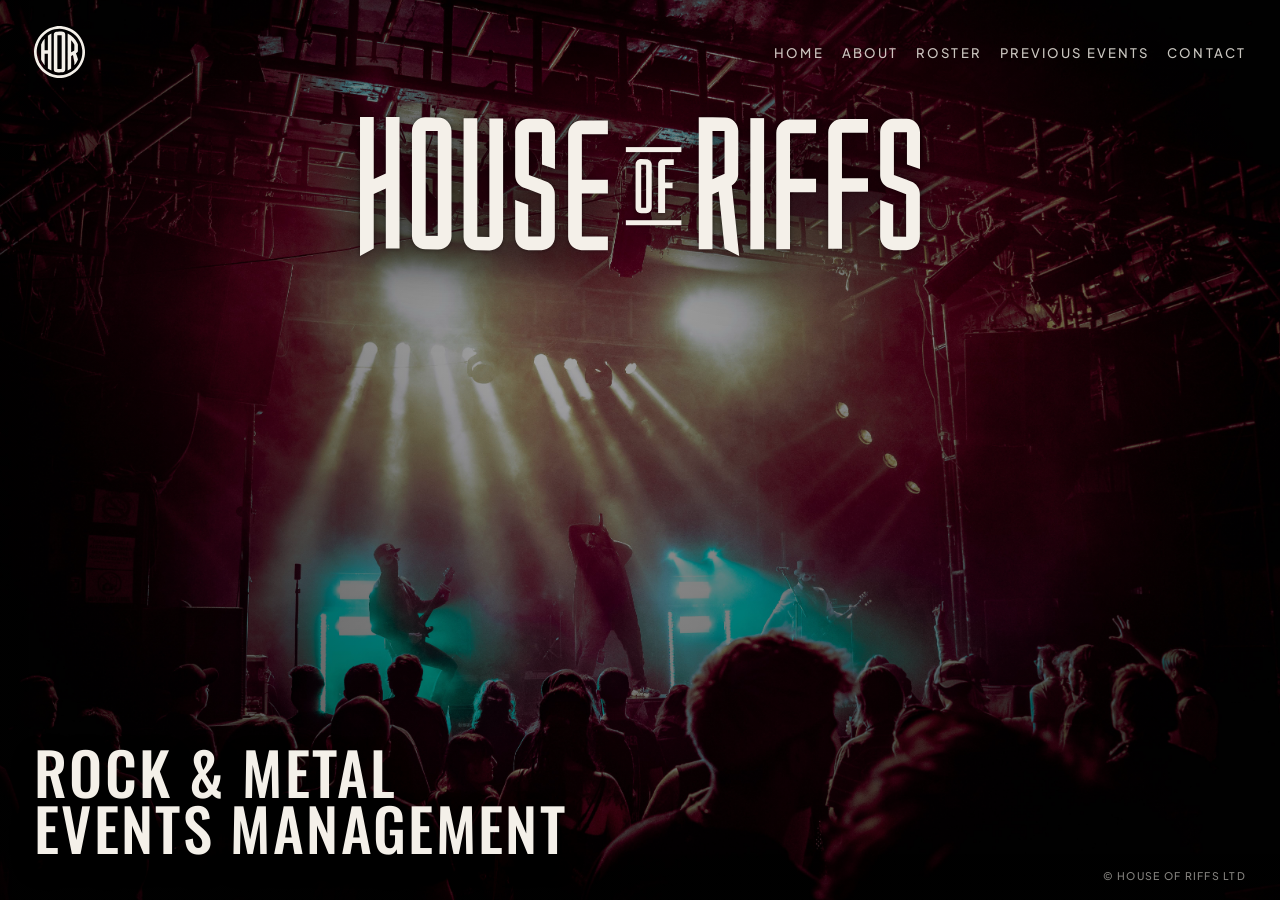
<file: index.html>
<!DOCTYPE html>
<html lang="en">
  <head>
    <meta charset="UTF-8" />
    <meta name="viewport" content="width=device-width, initial-scale=1.0" />
    <title>House of Riffs | Rock & Metal Bookings</title>
    <meta
      name="description"
      content="House of Riffs is a rock and metal bookings company."
    />
    <link rel="preconnect" href="https://fonts.googleapis.com" />
    <link rel="preconnect" href="https://fonts.gstatic.com" crossorigin />
    <link
      href="https://fonts.googleapis.com/css2?family=Oswald:wght@400;500;600&family=Plus+Jakarta+Sans:wght@400;500;600&display=swap"
      rel="stylesheet"
    />
    <link rel="icon" type="image/svg+xml" href="assets/hor-emblem-favicon.svg" />
    <link rel="stylesheet" href="styles.css" />
  </head>
  <body>
    <main class="landing-page" id="landingPage">
      <div class="hero-track" aria-hidden="true">
        <div class="hero-panel hero-panel-home">
          <div class="hero-image hero-image-home"></div>
          <div class="hero-overlay hero-overlay-home"></div>
        </div>
        <div class="hero-panel hero-panel-about">
          <div class="hero-image hero-image-about"></div>
          <div class="hero-overlay hero-overlay-about"></div>
        </div>
      </div>

      <header class="site-header">
        <a class="site-brand site-brand-emblem" href="index.html" aria-label="House of Riffs home">
          <img class="site-emblem" src="assets/hor-emblem.svg" alt="House of Riffs emblem" />
        </a>
        <nav class="site-nav" aria-label="Primary">
          <a href="index.html" id="homeNavLink">Home</a>
          <button type="button" class="nav-toggle-link" id="aboutToggle" aria-expanded="false" aria-controls="aboutPanel">About</button>
          <a href="roster.html">Roster</a>
          <a href="events.html">Previous Events</a>
          <a href="mailto:bookings@houseofriffs.com">Contact</a>
        </nav>
      </header>

      <div class="hero-wordmark-wrap">
        <img class="hero-wordmark" src="assets/hor-wordmark.svg" alt="House of Riffs logo" />
      </div>

      <section class="hero-copy">
        <p>Rock &amp; metal events management</p>
      </section>

      <p class="hero-copyright">&copy; House of Riffs Ltd</p>

      <section class="about-panel" id="aboutPanel" aria-hidden="true">
        <button type="button" class="about-close" id="aboutClose" aria-label="Close about panel">
          <span aria-hidden="true">&times;</span>
          <span>Close</span>
        </button>
        <img class="about-wordmark" src="assets/hor-wordmark.svg" alt="House of Riffs logo" />
        <div class="about-copy">
          <h1>About House of Riffs</h1>
          <p>
            House of Riffs is a booking agency built from real experience inside the live music scene.
          </p>
          <p>
            With over 35 years of collective experience across bands, touring, promoting shows,
            artist development and live events, we understand what it takes to build the right
            opportunities for artists and deliver reliable, well-matched shows for promoters and venues.
          </p>
          <p>
            We work with rock, metal and alternative artists who are serious about growing their
            audience, developing their live presence and making every show count.
          </p>
          <p>
            Our role is to connect the dots - the right artists, the right rooms, the right promoters
            and the right strategy.
          </p>
          <p>
            Good booking is about more than filling dates. It is about understanding the artist,
            the audience, the venue and the bigger picture. House of Riffs brings practical
            experience, industry knowledge and a genuine connection to the scene, offering artists
            and promoters a professional booking partner that understands live music from every angle.
          </p>
        </div>
      </section>
    </main>
    <script>
      (() => {
        const landingPage = document.getElementById("landingPage");
        const homeNavLink = document.getElementById("homeNavLink");
        const aboutToggle = document.getElementById("aboutToggle");
        const aboutClose = document.getElementById("aboutClose");
        const aboutPanel = document.getElementById("aboutPanel");
        const ABOUT_ENTER_MS = 240;
        const ABOUT_EXIT_MS = 260;
        const HERO_RETURN_MS = 1240;
        const HERO_OPEN_MS = 1240;
        let openTimeoutId;
        let closeTimeoutId;
        let returnTimeoutId;

        if (!landingPage || !homeNavLink || !aboutToggle || !aboutClose || !aboutPanel) return;

        const clearTransitionTimers = () => {
          window.clearTimeout(openTimeoutId);
          window.clearTimeout(closeTimeoutId);
          window.clearTimeout(returnTimeoutId);
        };

        const setAboutState = (isAboutOpen) => {
          landingPage.classList.toggle("is-about-open", isAboutOpen);
          aboutToggle.setAttribute("aria-expanded", String(isAboutOpen));
          aboutPanel.setAttribute("aria-hidden", String(!isAboutOpen));
        };

        const openAbout = () => {
          if (landingPage.classList.contains("is-about-open")) return;

          clearTransitionTimers();
          landingPage.classList.remove("is-about-exiting", "is-home-returning");
          landingPage.classList.add("is-transitioning", "is-about-entering");

          openTimeoutId = window.setTimeout(() => {
            setAboutState(true);
            landingPage.classList.remove("is-about-entering");
          }, ABOUT_ENTER_MS);

          returnTimeoutId = window.setTimeout(() => {
            landingPage.classList.remove("is-transitioning");
          }, ABOUT_ENTER_MS + HERO_OPEN_MS);
        };

        const closeAbout = () => {
          if (!landingPage.classList.contains("is-about-open")) return;

          clearTransitionTimers();
          landingPage.classList.add("is-transitioning", "is-about-exiting");

          closeTimeoutId = window.setTimeout(() => {
            setAboutState(false);
            landingPage.classList.remove("is-about-exiting");
            landingPage.classList.add("is-home-returning");
          }, ABOUT_EXIT_MS);

          returnTimeoutId = window.setTimeout(() => {
            landingPage.classList.remove("is-home-returning", "is-transitioning");
          }, ABOUT_EXIT_MS + HERO_RETURN_MS);
        };

        aboutToggle.addEventListener("click", openAbout);
        aboutClose.addEventListener("click", closeAbout);
        homeNavLink.addEventListener("click", (event) => {
          if (!landingPage.classList.contains("is-about-open")) return;
          event.preventDefault();
          closeAbout();
        });

        document.addEventListener("keydown", (event) => {
          if (event.key === "Escape") closeAbout();
        });
      })();
    </script>
  </body>
</html>
</file>
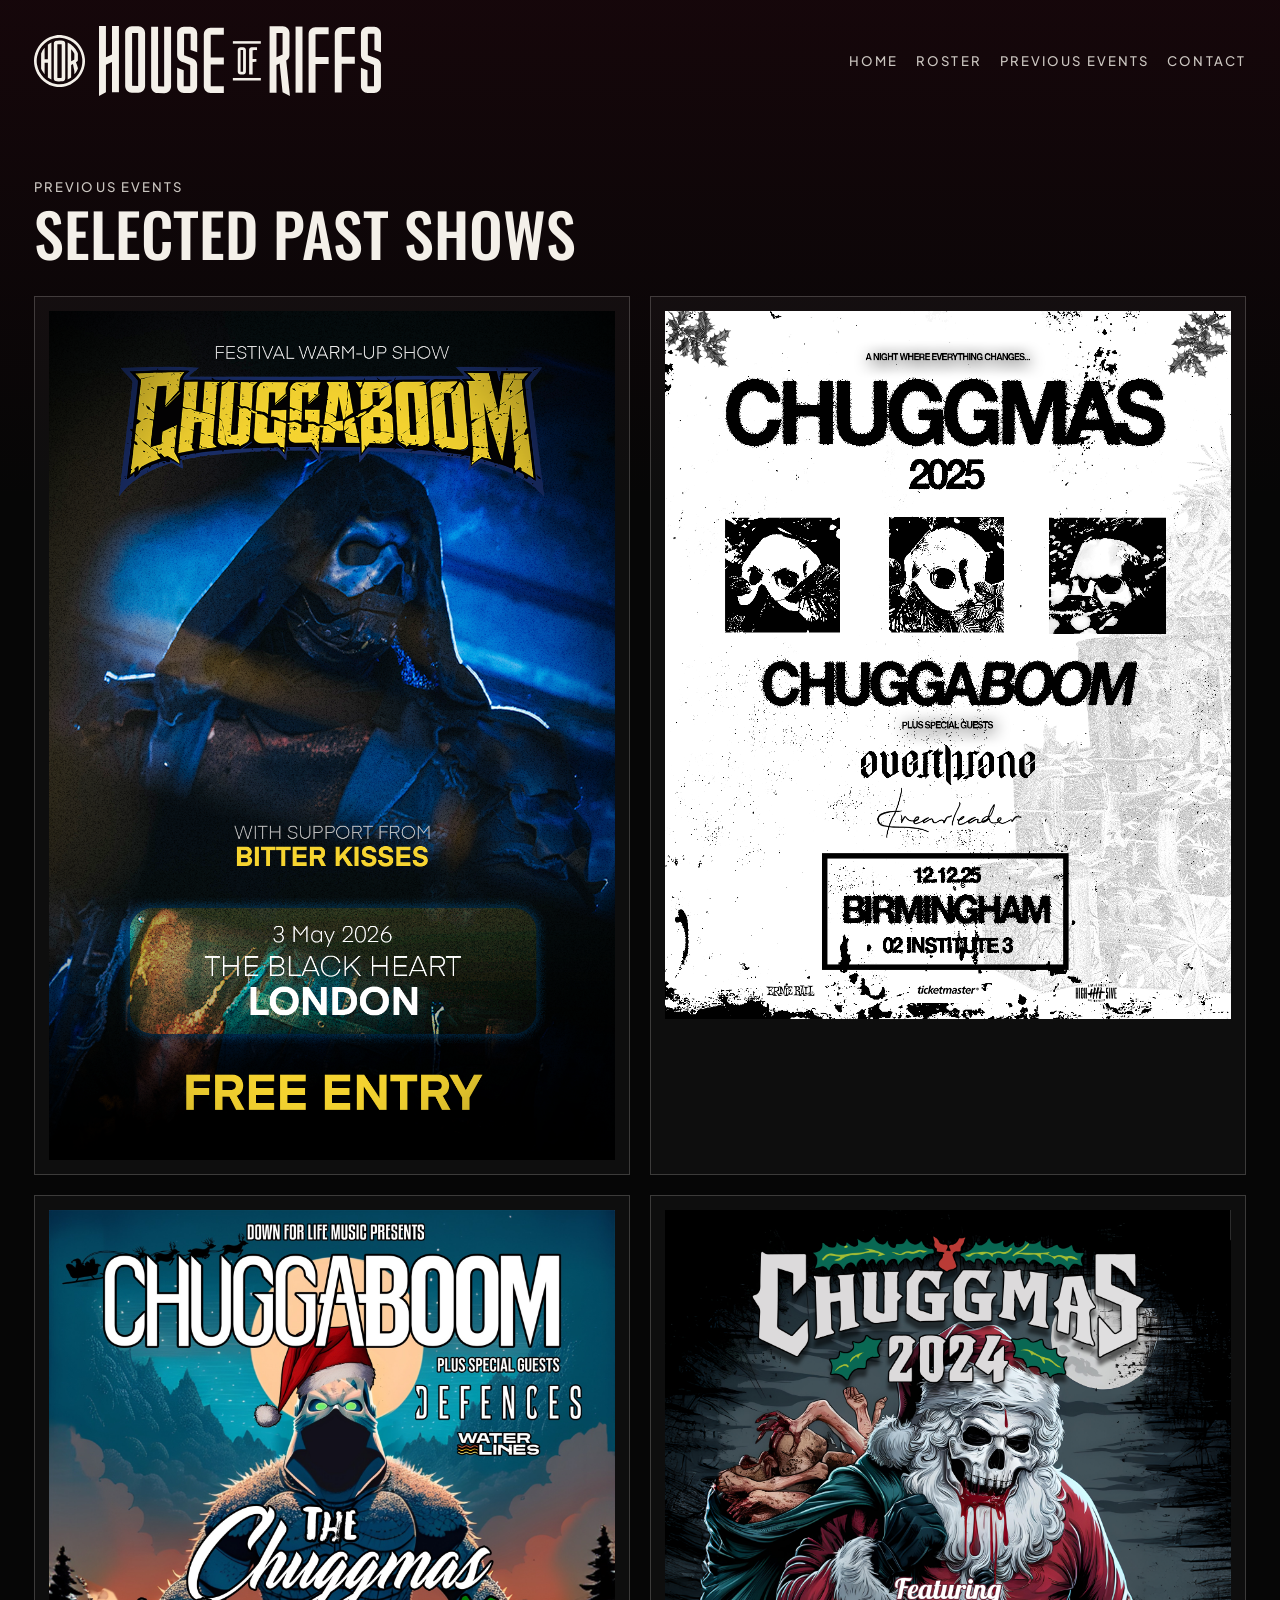
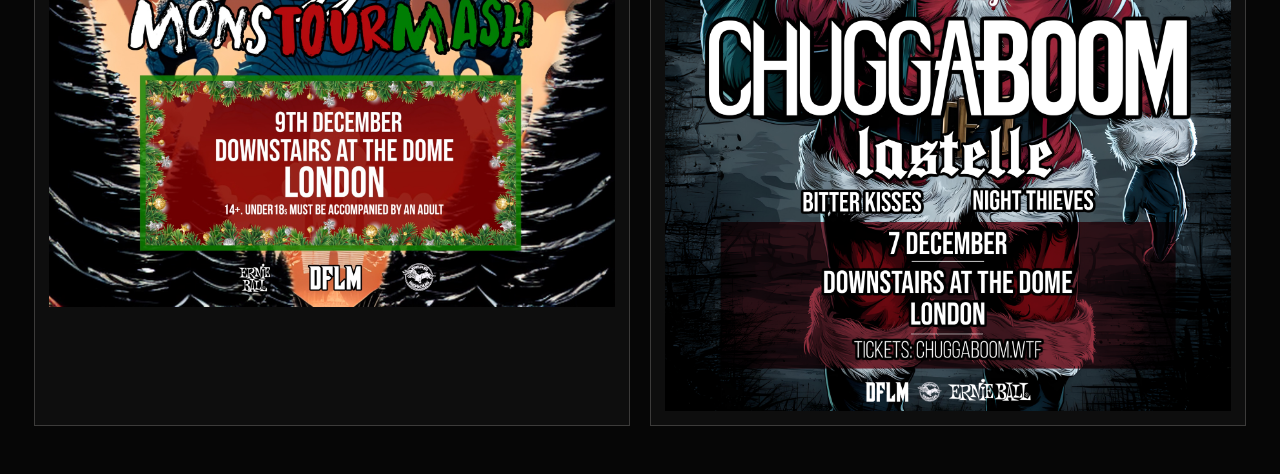
<file: events.html>
<!DOCTYPE html>
<html lang="en">
  <head>
    <meta charset="UTF-8" />
    <meta name="viewport" content="width=device-width, initial-scale=1.0" />
    <title>House of Riffs | Previous Events</title>
    <meta
      name="description"
      content="Previous events from House of Riffs."
    />
    <link rel="preconnect" href="https://fonts.googleapis.com" />
    <link rel="preconnect" href="https://fonts.gstatic.com" crossorigin />
    <link
      href="https://fonts.googleapis.com/css2?family=Oswald:wght@400;500;600&family=Plus+Jakarta+Sans:wght@400;500;600&display=swap"
      rel="stylesheet"
    />
    <link rel="icon" type="image/svg+xml" href="assets/hor-emblem-favicon.svg" />
    <link rel="stylesheet" href="styles.css" />
  </head>
  <body>
    <main class="content-page">
      <header class="page-header">
        <a class="site-brand" href="index.html" aria-label="House of Riffs home">
          <img class="site-emblem" src="assets/hor-emblem.svg" alt="House of Riffs emblem" />
          <img class="site-wordmark" src="assets/hor-wordmark.svg" alt="House of Riffs logo" />
        </a>
        <nav class="site-nav" aria-label="Primary">
          <a href="index.html">Home</a>
          <a href="roster.html">Roster</a>
          <a href="events.html">Previous Events</a>
          <a href="mailto:bookings@houseofriffs.com">Contact</a>
        </nav>
      </header>

      <section class="page-intro">
        <p class="page-kicker">Previous Events</p>
        <h1>Selected past shows</h1>
      </section>

      <section class="poster-grid-page">
        <article class="content-card poster-card-page">
          <img src="assets/event-black-heart.png" alt="The Black Heart festival warm-up show poster" />
        </article>
        <article class="content-card poster-card-page">
          <img src="assets/event-chuggmas-2025.png" alt="Chuggmas 2025 event poster" />
        </article>
        <article class="content-card poster-card-page">
          <img src="assets/event-xmas-monstour-2.jpg" alt="Xmas Monstour 2 event poster" />
        </article>
        <article class="content-card poster-card-page">
          <img src="assets/event-chuggmas-2024.png" alt="Chuggmas 2024 with Lastelle event poster" />
        </article>
      </section>
    </main>
  </body>
</html>
</file>
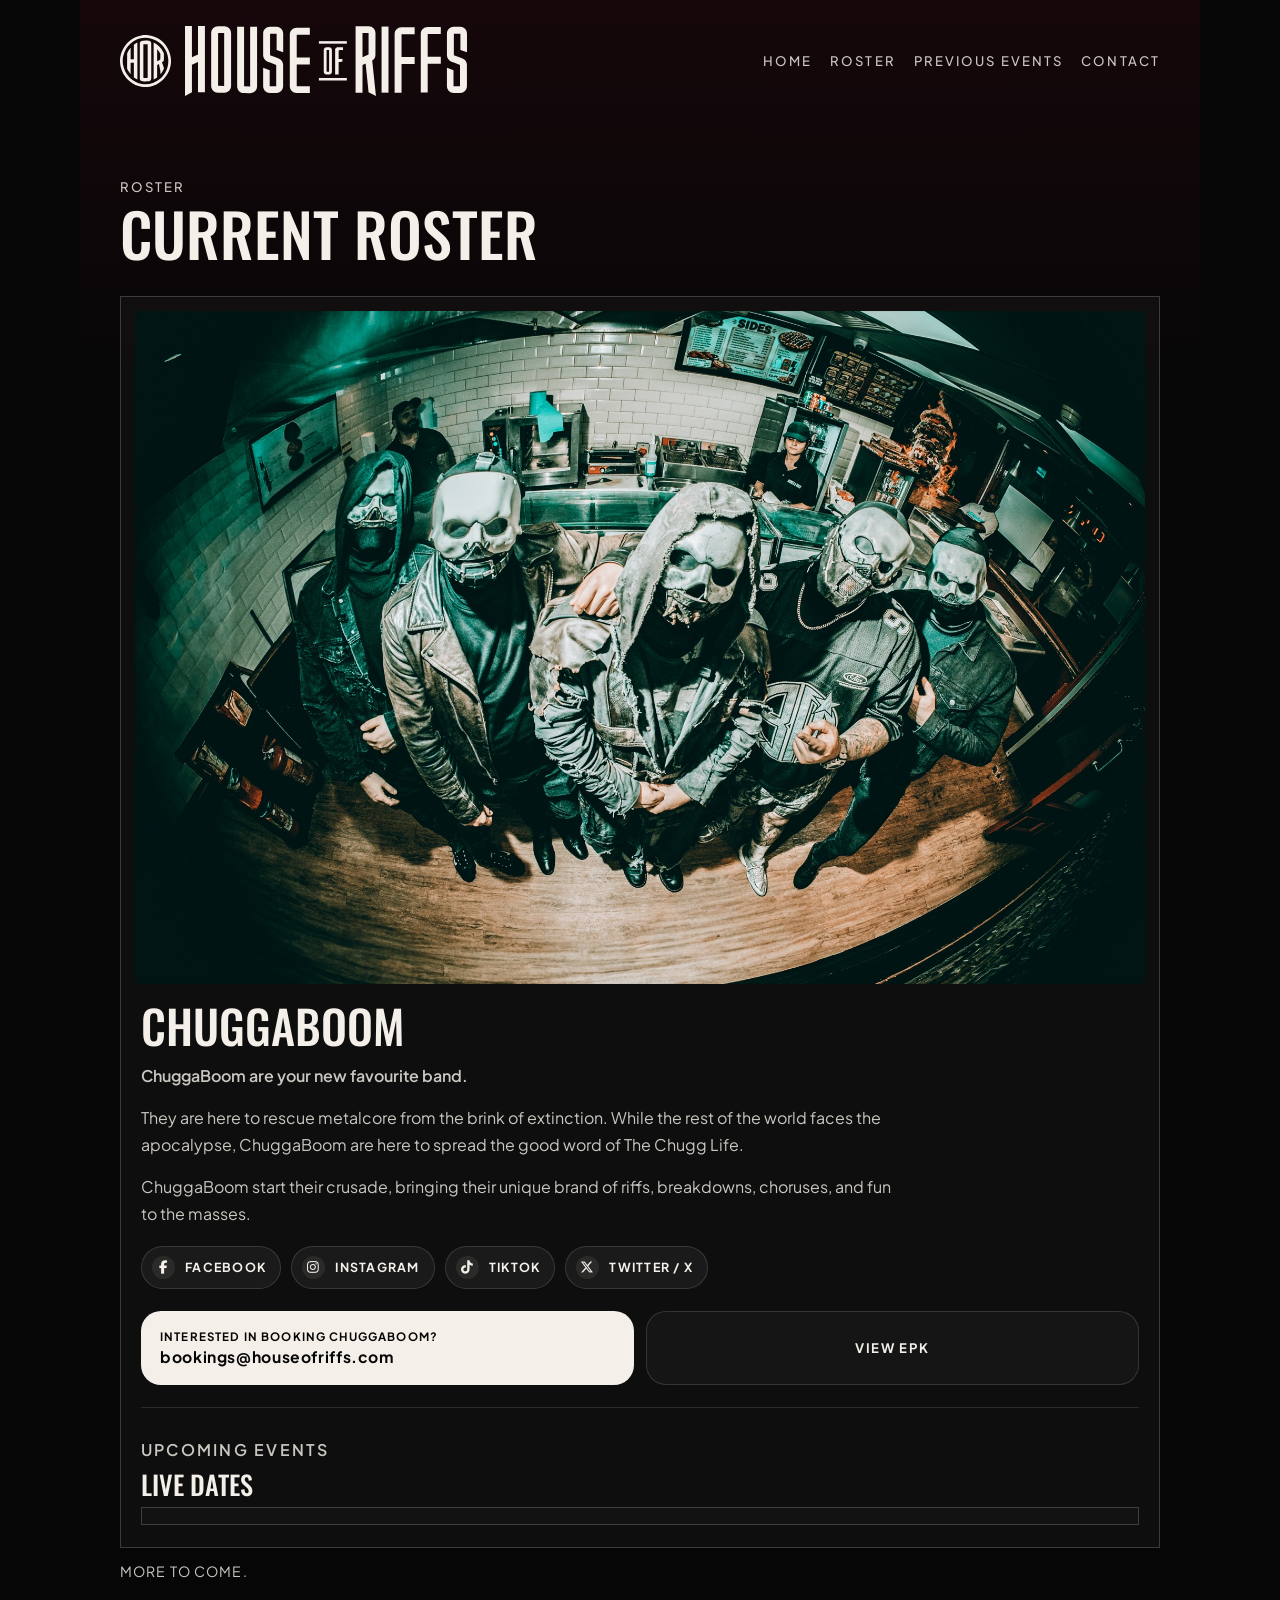
<file: roster.html>
<!DOCTYPE html>
<html lang="en">
  <head>
    <meta charset="UTF-8" />
    <meta name="viewport" content="width=device-width, initial-scale=1.0" />
    <title>House of Riffs | Roster</title>
    <meta
      name="description"
      content="House of Riffs roster."
    />
    <link rel="preconnect" href="https://fonts.googleapis.com" />
    <link rel="preconnect" href="https://fonts.gstatic.com" crossorigin />
    <link
      href="https://fonts.googleapis.com/css2?family=Oswald:wght@400;500;600&family=Plus+Jakarta+Sans:wght@400;500;600&display=swap"
      rel="stylesheet"
    />
    <link rel="icon" type="image/svg+xml" href="assets/hor-emblem-favicon.svg" />
    <link rel="stylesheet" href="assets/fontawesome/css/all.min.css" />
    <link rel="stylesheet" href="styles.css" />
  </head>
  <body>
    <main class="content-page roster-page">
      <header class="page-header">
        <a class="site-brand" href="index.html" aria-label="House of Riffs home">
          <img class="site-emblem" src="assets/hor-emblem.svg" alt="House of Riffs emblem" />
          <img class="site-wordmark" src="assets/hor-wordmark.svg" alt="House of Riffs logo" />
        </a>
        <nav class="site-nav" aria-label="Primary">
          <a href="index.html">Home</a>
          <a href="roster.html">Roster</a>
          <a href="events.html">Previous Events</a>
          <a href="mailto:bookings@houseofriffs.com">Contact</a>
        </nav>
      </header>

      <section class="page-intro">
        <p class="page-kicker">Roster</p>
        <h1>Current roster</h1>
      </section>

      <section class="card-grid">
        <article class="content-card artist-card-page">
          <div class="artist-media-wrap">
            <img src="assets/chuggaboom-promo.jpg" alt="ChuggaBoom promo image" />
          </div>
          <div class="card-copy">
            <h2>ChuggaBoom</h2>
            <p class="artist-intro">ChuggaBoom are your new favourite band.</p>
            <p>
              They are here to rescue metalcore from the brink of extinction.
              While the rest of the world faces the apocalypse, ChuggaBoom are
              here to spread the good word of The Chugg Life.
            </p>
            <p>
              ChuggaBoom start their crusade, bringing their unique brand of
              riffs, breakdowns, choruses, and fun to the masses.
            </p>
            <div class="artist-socials" aria-label="ChuggaBoom social media">
              <a href="https://facebook.com/chuggaboomband" target="_blank" rel="noreferrer">
                <i class="fa-brands fa-facebook-f" aria-hidden="true"></i>
                <span>Facebook</span>
              </a>
              <a href="https://instagram.com/chuggaboomband" target="_blank" rel="noreferrer">
                <i class="fa-brands fa-instagram" aria-hidden="true"></i>
                <span>Instagram</span>
              </a>
              <a href="https://tiktok.com/@chuggaboomband" target="_blank" rel="noreferrer">
                <i class="fa-brands fa-tiktok" aria-hidden="true"></i>
                <span>TikTok</span>
              </a>
              <a href="https://twitter.com/chuggaboomband" target="_blank" rel="noreferrer">
                <i class="fa-brands fa-x-twitter" aria-hidden="true"></i>
                <span>Twitter / X</span>
              </a>
            </div>
            <div class="booking-callout">
              <div class="booking-callout-actions">
                <a href="mailto:bookings@houseofriffs.com" class="booking-callout-button">
                  <span class="booking-callout-label">Interested in booking ChuggaBoom?</span>
                  <span class="booking-callout-email">bookings@houseofriffs.com</span>
                </a>
                <a href="chuggaboom/epk/index.html" class="epk-link-button">View EPK</a>
              </div>
            </div>

            <div class="events-embed-block">
              <p class="events-embed-kicker">Upcoming Events</p>
              <h3>Live dates</h3>
              <section class="content-card bandsintown-card bandsintown-card-embedded">
                <a
                  class="bit-widget-initializer"
                  data-artist-name="chuggaboom"
                  data-app-id="bbaf2b5498827ac249992dcfde48fcb5"
                  data-background-color="rgba(0,0,0,0)"
                  data-separator-color="rgba(244,240,233,0.14)"
                  data-text-color="rgba(244,240,233,1)"
                  data-font="Helvetica"
                  data-auto-style="false"
                  data-button-label-capitalization="uppercase"
                  data-location-capitalization="capitalize"
                  data-venue-capitalization="capitalize"
                  data-local-dates-position="aboveUpcoming"
                  data-social-share-icon="false"
                  data-display-limit="3"
                  data-display-start-time="false"
                  data-display-lineup="false"
                  data-display-details="false"
                  data-display-local-dates="false"
                  data-display-past-dates="false"
                  data-display-track-button="false"
                  data-display-play-my-city="false"
                  data-date-format="MMM. DD YYYY"
                  data-date-orientation="horizontal"
                  data-date-border-color="rgba(244,240,233,0.18)"
                  data-date-border-width="1px"
                  data-date-capitalization="uppercase"
                  data-date-border-radius="6px"
                  data-event-ticket-cta-size="small"
                  data-event-ticket-text="Tickets"
                  data-event-ticket-cta-text-color="#060606"
                  data-event-ticket-cta-bg-color="#f4f0e9"
                  data-event-ticket-cta-border-color="#f4f0e9"
                  data-event-ticket-cta-border-width="0px"
                  data-event-ticket-cta-border-radius="999px"
                  data-sold-out-button-text-color="#f4f0e9"
                  data-sold-out-button-background-color="#3a3a3a"
                  data-sold-out-button-border-color="#3a3a3a"
                  data-sold-out-button-clickable="false"
                  data-follow-section-position="hidden"
                  data-play-my-city-position="hidden"
                  data-bit-logo-position="hidden"
                  data-widget-width="100%"
                ></a>
              </section>
            </div>
          </div>
        </article>
      </section>

      <section class="roster-note">
        <p>More to come.</p>
      </section>
    </main>
    <script charset="utf-8" src="https://widgetv3.bandsintown.com/main.min.js"></script>
  </body>
</html>
</file>
<file: styles.css>
:root {
  --text: #f4f0e9;
  --muted: rgba(244, 240, 233, 0.82);
  --line: rgba(244, 240, 233, 0.2);
  --shadow: rgba(0, 0, 0, 0.48);
}

* {
  box-sizing: border-box;
}

html,
body {
  margin: 0;
  min-height: 100%;
}

body {
  font-family: "Plus Jakarta Sans", "Segoe UI", sans-serif;
  color: var(--text);
  background: #060606;
}

@keyframes heroImageSettle {
  from {
    transform: scale(1.045);
  }
  to {
    transform: scale(1.02);
  }
}

@keyframes fadeLiftIn {
  from {
    opacity: 0;
    transform: translateY(10px);
  }
  to {
    opacity: 1;
    transform: translateY(0);
  }
}

a {
  color: inherit;
  text-decoration: none;
}

img {
  display: block;
  max-width: 100%;
}

.landing-page {
  position: relative;
  min-height: 100vh;
  overflow: hidden;
  isolation: isolate;
  background: #060606;
}

.content-page {
  min-height: 100vh;
  padding: 18px 16px 28px;
  background:
    linear-gradient(180deg, rgba(93, 11, 31, 0.18) 0%, rgba(6, 6, 6, 0) 24%),
    #060606;
}

.roster-page {
  max-width: 1120px;
  margin: 0 auto;
}

.hero-track,
.hero-image,
.hero-overlay {
  position: absolute;
}

.hero-track {
  inset: 0;
  display: flex;
  width: 200%;
  transition: transform 1420ms cubic-bezier(0.22, 1, 0.36, 1);
}

.hero-track::after {
  content: "";
  position: absolute;
  top: 0;
  bottom: 0;
  left: calc(50% - 72px);
  width: 144px;
  pointer-events: none;
  background:
    linear-gradient(
      90deg,
      rgba(6, 6, 6, 0) 0%,
      rgba(6, 6, 6, 0.16) 22%,
      rgba(6, 6, 6, 0.26) 50%,
      rgba(6, 6, 6, 0.16) 78%,
      rgba(6, 6, 6, 0) 100%
    );
  opacity: 0;
  backdrop-filter: blur(18px) saturate(1.05);
  -webkit-backdrop-filter: blur(18px) saturate(1.05);
  transition: opacity 240ms ease;
}

.hero-panel {
  position: relative;
  flex: 0 0 50%;
  min-width: 50%;
}

.hero-image,
.hero-overlay {
  inset: 0;
}

.hero-image {
  background-image: url("assets/chuggaboom-live.jpg");
  background-position: center 68%;
  background-repeat: no-repeat;
  background-size: cover;
}

.hero-image-home {
  transform: scale(1.02);
  animation: heroImageSettle 1.8s ease-out both;
}

.hero-image-about {
  background-image: url("assets/about-house-of-riffs.jpg");
  background-position: center center;
}

.hero-overlay {
  background:
    linear-gradient(180deg, rgba(0, 0, 0, 0.38) 0%, rgba(0, 0, 0, 0.2) 24%, rgba(0, 0, 0, 0.52) 100%),
    linear-gradient(90deg, rgba(0, 0, 0, 0.52) 0%, rgba(0, 0, 0, 0.12) 42%, rgba(0, 0, 0, 0.44) 100%);
}

.hero-overlay-about {
  background:
    linear-gradient(180deg, rgba(0, 0, 0, 0.34) 0%, rgba(0, 0, 0, 0.14) 24%, rgba(0, 0, 0, 0.68) 100%),
    linear-gradient(90deg, rgba(0, 0, 0, 0.58) 0%, rgba(0, 0, 0, 0.18) 46%, rgba(0, 0, 0, 0.5) 100%);
}

.site-header,
.hero-copy,
.hero-wordmark-wrap,
.hero-copyright,
.about-panel {
  position: relative;
  z-index: 1;
}

.page-header {
  display: flex;
  flex-direction: column;
  align-items: flex-start;
  gap: 12px;
}

.site-header {
  display: flex;
  align-items: center;
  justify-content: space-between;
  gap: 20px;
  padding: 26px 34px 0;
}

.site-brand {
  display: flex;
  align-items: center;
  gap: 14px;
}

.site-brand-emblem {
  gap: 0;
}

.site-emblem {
  width: clamp(42px, 4vw, 56px);
}

.site-wordmark {
  width: clamp(180px, 22vw, 300px);
}

.hero-wordmark-wrap {
  position: absolute;
  top: clamp(84px, 13vh, 132px);
  left: 50%;
  width: min(560px, calc(100vw - 180px));
  opacity: 1;
  transform: translateX(-50%);
  transition:
    opacity 520ms ease,
    top 1420ms cubic-bezier(0.22, 1, 0.36, 1),
    right 1420ms cubic-bezier(0.22, 1, 0.36, 1),
    left 1420ms cubic-bezier(0.22, 1, 0.36, 1),
    width 1420ms cubic-bezier(0.22, 1, 0.36, 1),
    transform 1420ms cubic-bezier(0.22, 1, 0.36, 1);
}

.hero-wordmark {
  opacity: 0;
  width: 100%;
  filter:
    drop-shadow(0 8px 18px rgba(0, 0, 0, 0.42))
    drop-shadow(0 20px 42px rgba(0, 0, 0, 0.34))
    drop-shadow(0 0 2px rgba(0, 0, 0, 0.5));
  animation: fadeLiftIn 900ms ease-out 140ms both;
}

.site-nav {
  display: flex;
  flex-wrap: wrap;
  gap: 18px;
}

.site-nav a,
.site-nav button,
.hero-copy p {
  font-size: 0.82rem;
  font-weight: 500;
  letter-spacing: 0.16em;
  text-transform: uppercase;
}

.site-nav a,
.site-nav button {
  position: relative;
  padding: 0;
  border: 0;
  background: transparent;
  color: var(--muted);
  font-family: inherit;
  cursor: pointer;
  transition: color 180ms ease;
}

.site-nav a::after,
.site-nav button::after {
  content: "";
  position: absolute;
  left: 0;
  right: 0;
  bottom: -6px;
  height: 1px;
  background: currentColor;
  opacity: 0.85;
  transform: scaleX(0);
  transform-origin: left center;
  transition: transform 180ms ease;
}

.site-nav a:hover,
.site-nav a:focus-visible,
.site-nav button:hover,
.site-nav button:focus-visible {
  color: var(--text);
}

.site-nav a:hover::after,
.site-nav a:focus-visible::after,
.site-nav button:hover::after,
.site-nav button:focus-visible::after {
  transform: scaleX(1);
}

.page-intro {
  margin: 40px 0 22px;
}

.page-kicker {
  margin: 0 0 10px;
  color: var(--muted);
  font-size: 0.82rem;
  font-weight: 500;
  letter-spacing: 0.16em;
  text-transform: uppercase;
}

.page-intro h1,
.page-subsection h2,
.card-copy h2 {
  margin: 0;
  font-family: "Oswald", "Arial Narrow", sans-serif;
  font-weight: 500;
  text-transform: uppercase;
}

.page-intro h1 {
  font-size: clamp(2.15rem, 4.8vw, 3.75rem);
  line-height: 0.92;
}

.page-subsection {
  margin: 36px 0 18px;
}

.page-subsection h2 {
  font-size: clamp(2rem, 4vw, 3rem);
  line-height: 0.95;
}

.card-grid,
.poster-grid-page {
  display: grid;
  gap: 16px;
}

.card-grid {
  grid-template-columns: 1fr;
}

.poster-grid-page {
  grid-template-columns: 1fr;
}

.content-card {
  border: 1px solid var(--line);
  background: rgba(255, 255, 255, 0.03);
}

.bandsintown-card {
  padding: 12px;
}

.bandsintown-card-embedded {
  margin-top: 10px;
  padding: 8px 10px;
  background: rgba(255, 255, 255, 0.015);
}

.booking-callout {
  margin-top: 22px;
}

.booking-callout-actions {
  display: flex;
  flex-wrap: wrap;
  align-items: stretch;
  gap: 12px;
}

.booking-callout-button {
  display: inline-flex;
  flex-direction: column;
  align-items: flex-start;
  justify-content: center;
  gap: 4px;
  flex: 1 1 0;
  min-height: 74px;
  padding: 14px 18px;
  border-radius: 20px;
  border: 1px solid rgba(244, 240, 233, 0.14);
  background: var(--text);
  color: #060606;
  transition:
    transform 180ms ease,
    box-shadow 180ms ease,
    border-color 180ms ease,
    background-color 180ms ease;
}

.booking-callout-button:hover,
.booking-callout-button:focus-visible {
  transform: translateY(-1px);
  box-shadow: 0 10px 24px rgba(0, 0, 0, 0.18);
  border-color: rgba(255, 255, 255, 0.9);
  background: #ffffff;
}

.booking-callout-label {
  display: block;
  font-size: 0.72rem;
  font-weight: 700;
  letter-spacing: 0.1em;
  line-height: 1.1;
  text-transform: uppercase;
}

.booking-callout-email {
  display: block;
  font-size: 0.98rem;
  font-weight: 700;
  letter-spacing: 0.04em;
  line-height: 1.1;
}

.epk-link-button {
  display: inline-flex;
  align-items: center;
  justify-content: center;
  flex: 1 1 0;
  min-height: 74px;
  padding: 14px 18px;
  border-radius: 20px;
  border: 1px solid rgba(244, 240, 233, 0.14);
  background: rgba(255, 255, 255, 0.03);
  color: var(--text);
  font-size: 0.82rem;
  font-weight: 700;
  letter-spacing: 0.12em;
  line-height: 1;
  text-transform: uppercase;
  transition:
    transform 180ms ease,
    box-shadow 180ms ease,
    border-color 180ms ease,
    background-color 180ms ease;
}

.epk-link-button:hover,
.epk-link-button:focus-visible {
  transform: translateY(-1px);
  box-shadow: 0 10px 24px rgba(0, 0, 0, 0.18);
  border-color: rgba(244, 240, 233, 0.28);
  background: rgba(255, 255, 255, 0.06);
}

.roster-note {
  margin-top: 14px;
}

.roster-note p {
  margin: 0;
  color: var(--muted);
  font-size: 0.88rem;
  letter-spacing: 0.08em;
  text-transform: uppercase;
}

.events-embed-block {
  margin-top: 22px;
  padding-top: 14px;
  border-top: 1px solid rgba(244, 240, 233, 0.12);
}

.events-embed-kicker {
  margin: 0;
  color: var(--muted);
  font-size: 0.78rem;
  font-weight: 600;
  letter-spacing: 0.14em;
  text-transform: uppercase;
}

.events-embed-block h3 {
  margin: 8px 0 0;
  font-family: "Oswald", "Arial Narrow", sans-serif;
  font-size: clamp(1.25rem, 2.3vw, 1.65rem);
  font-weight: 500;
  line-height: 0.95;
  text-transform: uppercase;
}

.artist-media-wrap {
  padding: 14px 14px 0;
}

.artist-card-page img,
.poster-card-page img {
  width: 100%;
  display: block;
}

.artist-card-page img {
  height: auto;
  aspect-ratio: auto;
  object-fit: contain;
  object-position: center top;
  border-radius: 4px;
}

.card-copy {
  padding: 20px 20px 22px;
}

.card-copy h2 {
  font-size: clamp(2.1rem, 3.6vw, 3rem);
  line-height: 0.95;
}

.card-copy p {
  max-width: 64ch;
  margin: 14px 0 0;
  color: var(--muted);
  font-size: 1rem;
  line-height: 1.72;
}

.artist-intro {
  color: var(--text);
  font-weight: 600;
  font-size: 1.08rem;
  line-height: 1.55;
}

.artist-socials {
  display: flex;
  flex-wrap: wrap;
  align-items: center;
  gap: 10px;
  margin-top: 18px;
}

.artist-socials a {
  display: inline-flex !important;
  flex: 0 0 auto;
  align-items: center;
  justify-content: center;
  gap: 10px;
  width: fit-content;
  max-width: 100%;
  min-height: 40px;
  padding: 9px 14px 9px 10px;
  margin: 0;
  border-radius: 999px;
  border: 1px solid rgba(244, 240, 233, 0.14);
  background: rgba(255, 255, 255, 0.05);
  color: var(--text);
  font-size: 0.78rem;
  font-weight: 700;
  letter-spacing: 0.1em;
  line-height: 1;
  white-space: nowrap;
  text-transform: uppercase;
  vertical-align: middle;
  -webkit-appearance: none;
  appearance: none;
  transition:
    transform 180ms ease,
    box-shadow 180ms ease,
    border-color 180ms ease,
    background-color 180ms ease;
}

.artist-socials i {
  flex: 0 0 auto;
  display: inline-flex;
  align-items: center;
  justify-content: center;
  width: 1.45rem;
  height: 1.45rem;
  border-radius: 999px;
  background: rgba(244, 240, 233, 0.08);
  font-size: 0.84rem;
}

.artist-socials span {
  display: block;
  line-height: 1;
}

.artist-socials a:hover,
.artist-socials a:focus-visible {
  transform: translateY(-1px);
  box-shadow: 0 10px 24px rgba(0, 0, 0, 0.18);
  border-color: rgba(244, 240, 233, 0.28);
  background: rgba(255, 255, 255, 0.06);
}

.poster-card-page {
  padding: 14px;
}

.poster-card-page img {
  background: #0d0d0d;
}

.hero-copy {
  position: absolute;
  left: 34px;
  right: 34px;
  bottom: 44px;
  max-width: 920px;
  text-shadow: 0 10px 26px var(--shadow);
  transition:
    opacity 720ms ease,
    transform 1420ms cubic-bezier(0.22, 1, 0.36, 1);
}

.hero-copy p {
  opacity: 0;
  margin: 0;
  max-width: 18ch;
  color: var(--text);
  font-family: "Oswald", "Arial Narrow", sans-serif;
  font-size: clamp(1.9rem, 4.6vw, 3.75rem);
  font-weight: 500;
  letter-spacing: 0.04em;
  line-height: 0.95;
  animation: fadeLiftIn 900ms ease-out 320ms both;
}

.hero-copyright {
  position: absolute;
  right: 34px;
  bottom: 18px;
  margin: 0;
  color: rgba(244, 240, 233, 0.54);
  font-size: 0.66rem;
  font-weight: 500;
  letter-spacing: 0.12em;
  text-transform: uppercase;
  opacity: 1;
  transition:
    opacity 320ms ease,
    transform 520ms ease;
}

.about-panel {
  --about-panel-width: min(560px, calc(100vw - 68px));
  position: absolute;
  inset: 0;
  display: flex;
  flex-direction: column;
  align-items: center;
  justify-content: center;
  gap: 16px;
  padding: 130px 34px 40px;
  pointer-events: none;
}

.about-wordmark {
  width: calc(var(--about-panel-width) - 20px);
  max-width: 100%;
  opacity: 0;
  transform: translateY(24px);
  filter:
    drop-shadow(0 8px 18px rgba(0, 0, 0, 0.42))
    drop-shadow(0 20px 42px rgba(0, 0, 0, 0.34))
    drop-shadow(0 0 2px rgba(0, 0, 0, 0.5));
  transition:
    opacity 760ms ease 300ms,
    transform 1420ms cubic-bezier(0.22, 1, 0.36, 1) 180ms;
  pointer-events: none;
}

.about-copy {
  width: var(--about-panel-width);
  max-width: 100%;
  padding: 28px 30px 30px;
  border: 1px solid rgba(244, 240, 233, 0.14);
  background: rgba(10, 10, 10, 0.44);
  backdrop-filter: blur(10px);
  opacity: 0;
  transform: translateX(42px);
  transition:
    opacity 760ms ease 360ms,
    transform 1420ms cubic-bezier(0.22, 1, 0.36, 1) 220ms;
  pointer-events: auto;
}

.about-kicker {
  margin: 0 0 12px;
  color: var(--muted);
  font-size: 0.8rem;
  font-weight: 600;
  letter-spacing: 0.18em;
  text-transform: uppercase;
}

.about-copy h1 {
  margin: 0;
  max-width: 10ch;
  font-family: "Oswald", "Arial Narrow", sans-serif;
  font-size: clamp(2.1rem, 4.2vw, 4rem);
  font-weight: 500;
  line-height: 0.92;
  text-transform: uppercase;
}

.about-copy p {
  max-width: 40ch;
  margin: 16px 0 0;
  color: var(--muted);
  font-size: 1rem;
  line-height: 1.72;
}

.about-close {
  position: static;
  display: inline-flex;
  align-items: center;
  gap: 10px;
  padding: 0;
  border: 0;
  background: transparent;
  color: var(--text);
  font-family: inherit;
  font-size: 0.82rem;
  font-weight: 600;
  letter-spacing: 0.16em;
  text-transform: uppercase;
  opacity: 0;
  pointer-events: none;
  cursor: pointer;
  transform: translateY(14px);
  transition:
    opacity 520ms ease 420ms,
    transform 1420ms cubic-bezier(0.22, 1, 0.36, 1) 260ms;
  pointer-events: auto;
}

.about-close span:first-child {
  font-size: 1.45rem;
  line-height: 1;
}

.landing-page.is-transitioning .hero-track::after {
  opacity: 1;
}

.landing-page.is-about-open .hero-track {
  transform: translateX(-50%);
}

.landing-page.is-about-open .hero-copy {
  opacity: 0;
  transform: translateX(-36px);
  pointer-events: none;
}

.landing-page.is-about-open .hero-copyright,
.landing-page.is-about-entering .hero-copyright {
  opacity: 0;
  transform: translateY(8px);
  pointer-events: none;
}

.landing-page.is-about-open .hero-wordmark-wrap {
  opacity: 0;
  transform: translateX(-50%) translateY(-30px);
  pointer-events: none;
}

.landing-page.is-home-returning .hero-wordmark-wrap {
  opacity: 0;
  transform: translateX(-50%) translateY(28px);
  pointer-events: none;
}

.landing-page.is-about-entering .hero-wordmark-wrap {
  opacity: 0;
  transform: translateX(-50%) translateY(-26px) scale(0.97);
  pointer-events: none;
}

.landing-page.is-about-open .about-panel {
  pointer-events: none;
}

.landing-page.is-about-open .about-wordmark {
  opacity: 1;
  transform: translateY(0);
}

.landing-page.is-about-open .about-copy {
  opacity: 1;
  transform: translateX(0);
}

.landing-page.is-about-open .about-close {
  opacity: 1;
  transform: translateY(0);
}

.landing-page.is-about-open .about-close {
  pointer-events: auto;
}

.landing-page.is-about-exiting .about-wordmark {
  opacity: 0;
  transform: translateY(-18px) scale(0.96);
  transition:
    opacity 240ms ease,
    transform 320ms cubic-bezier(0.4, 0, 0.2, 1);
}

.landing-page.is-about-exiting .about-close {
  opacity: 0;
  transform: translateY(-10px);
  transition:
    opacity 180ms ease,
    transform 240ms ease;
}

@media (prefers-reduced-motion: reduce) {
  .hero-image-home,
  .hero-track,
  .hero-wordmark,
  .hero-copy,
  .hero-copy p,
  .hero-wordmark-wrap,
  .about-wordmark,
  .about-copy,
  .about-close {
    animation: none;
    transition: none;
  }

  .site-nav a,
  .site-nav button,
  .site-nav a::after,
  .site-nav button::after {
    transition: none;
  }
}

@media (max-width: 720px) {
  .hero-image-home {
    background-position: center 18%;
  }

  .hero-image-about {
    background-position: center center;
  }

  .site-header {
    align-items: center;
    padding: 22px 20px 0;
  }

  .page-header {
    flex-direction: row;
    align-items: center;
    justify-content: space-between;
  }

  .hero-copy {
    left: 20px;
    right: 20px;
    top: auto;
    bottom: 20px;
    max-width: 260px;
  }

  .hero-wordmark-wrap {
    top: 108px;
    width: min(460px, calc(100vw - 96px));
  }

  .hero-copy p {
    max-width: 10ch;
    font-size: clamp(2rem, 11vw, 3.2rem);
  }

  .hero-copyright {
    right: 20px;
    bottom: 14px;
  }

  .about-panel {
    --about-panel-width: calc(100vw - 24px);
    gap: 12px;
    justify-content: flex-start;
    padding: 92px 12px 12px;
  }

  .about-copy {
    max-width: 100%;
    max-height: min(46vh, 420px);
    padding: 24px 22px;
    overflow-y: auto;
    -webkit-overflow-scrolling: touch;
    border-bottom-color: transparent;
    background:
      linear-gradient(180deg, rgba(10, 10, 10, 0.48) 0%, rgba(10, 10, 10, 0.44) 74%, rgba(10, 10, 10, 0.22) 88%, rgba(10, 10, 10, 0) 100%);
    -webkit-mask-image: linear-gradient(180deg, #000 0%, #000 84%, rgba(0, 0, 0, 0.7) 92%, transparent 100%);
    mask-image: linear-gradient(180deg, #000 0%, #000 84%, rgba(0, 0, 0, 0.7) 92%, transparent 100%);
  }

  .about-copy p {
    max-width: none;
    font-size: 0.96rem;
    line-height: 1.66;
  }

  .about-close {
    gap: 8px;
  }

  .booking-callout {
    margin-top: 18px;
  }

  .booking-callout-actions {
    width: 100%;
    flex-direction: column;
  }

  .booking-callout-button {
    flex: none;
    min-height: 64px;
    padding: 14px 16px;
  }

  .epk-link-button {
    flex: none;
    width: 100%;
    min-height: 64px;
    padding: 14px 16px;
  }

  .booking-callout-email {
    font-size: 0.92rem;
  }

  .artist-media-wrap {
    padding: 0;
  }

  .artist-card-page img {
    border-radius: 0;
  }

  .card-copy {
    padding: 18px 18px 20px;
  }

  .card-copy p {
    font-size: 0.97rem;
    line-height: 1.68;
  }

  .artist-socials {
    gap: 8px;
  }

  .artist-socials a {
    min-height: 38px;
    padding: 10px 12px;
    font-size: 0.72rem;
    letter-spacing: 0.08em;
  }

  .artist-socials i {
    width: 1.35rem;
    height: 1.35rem;
    font-size: 0.78rem;
  }
}

@media (max-width: 520px) {
  .site-header {
    padding: 18px 16px 0;
    gap: 12px;
  }

  .site-brand {
    gap: 10px;
  }

  .site-emblem {
    width: 34px;
  }

  .site-wordmark {
    width: min(58vw, 210px);
  }

  .hero-wordmark-wrap {
    top: 94px;
    width: min(400px, calc(100vw - 72px));
  }

  .site-nav {
    justify-content: flex-end;
    gap: 10px 14px;
  }

  .site-nav a,
  .site-nav button {
    font-size: 0.72rem;
    letter-spacing: 0.12em;
  }

  .hero-copy {
    left: 16px;
    right: 16px;
    top: auto;
    bottom: 16px;
    max-width: 220px;
  }

  .hero-copy p {
    font-size: clamp(1.65rem, 10.5vw, 2.5rem);
    line-height: 0.92;
  }

  .hero-copyright {
    right: 16px;
    bottom: 12px;
    font-size: 0.6rem;
    letter-spacing: 0.1em;
  }

  .about-panel {
    --about-panel-width: calc(100vw - 16px);
    justify-content: flex-start;
    padding: 84px 8px 8px;
  }

  .about-copy {
    max-height: min(48vh, 420px);
    padding: 22px 18px 20px;
  }

  .about-copy h1 {
    max-width: 11ch;
    font-size: clamp(1.9rem, 10vw, 3rem);
  }

  .about-copy p {
    font-size: 0.93rem;
  }

  .about-close {
    font-size: 0.72rem;
    letter-spacing: 0.12em;
  }
}

@media (max-width: 900px) {
  .content-page .site-wordmark {
    display: none;
  }
}

@media (min-width: 721px) {
  .content-page {
    padding: 26px 34px 48px;
  }

  .roster-page {
    padding-inline: 40px;
  }

  .page-header {
    flex-direction: row;
    align-items: center;
    justify-content: space-between;
    gap: 20px;
  }

  .page-intro {
    margin: 82px 0 36px;
  }

  .card-grid,
  .poster-grid-page {
    gap: 20px;
  }

  .card-grid {
    grid-template-columns: minmax(0, 1fr);
  }

  .poster-grid-page {
    grid-template-columns: repeat(2, minmax(0, 1fr));
  }

  .artist-card-page img {
    aspect-ratio: auto;
    object-fit: contain;
  }
}
</file>
